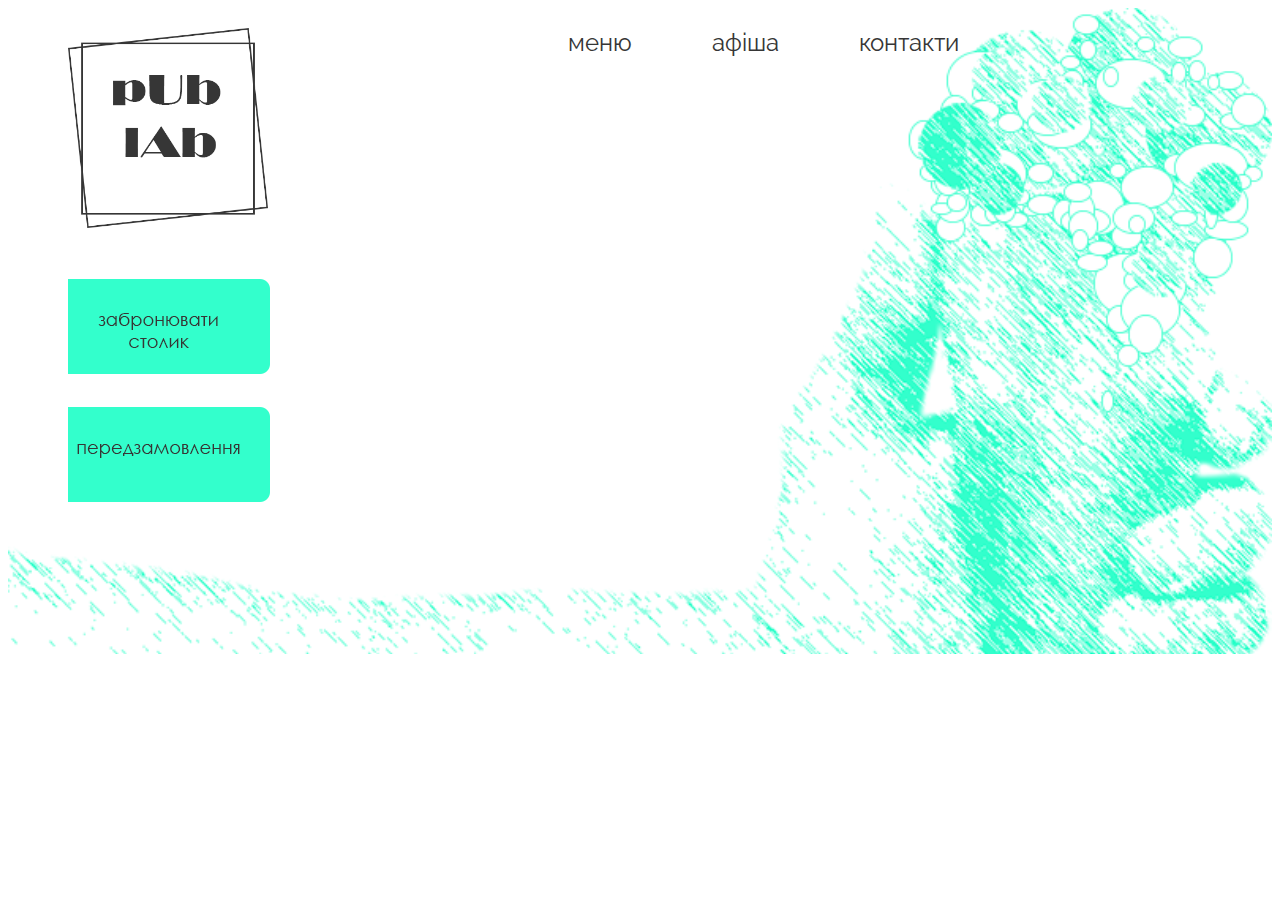
<file: index.html>
<!DOCTYPE html>
<html>
<head>
	<meta charset="utf-8">
	<title>Publub</title>
	<link rel="stylesheet" type="text/css" href="style.css">
	<link href="https://fonts.googleapis.com/css?family=Raleway" rel="stylesheet">
</head>
<body>
	<header class="header">
		<nav class="nav">
			<img src="logo1.png">
			<a href="menu.html" class="menu">меню</a>
			<a href="" class="afisha">афіша</a>
			<a href="" class="contact">контакти</a>
		</nav>
		<section class="buttom">
			<div id="reserve"><img src="reserve.png"></div>
			<div id ="pre-order"><img src="pre-order1.png"></div>
		</section>
	</main>
	</header>
	<main>
		
	<footer></footer>
</body>
</html>
</file>
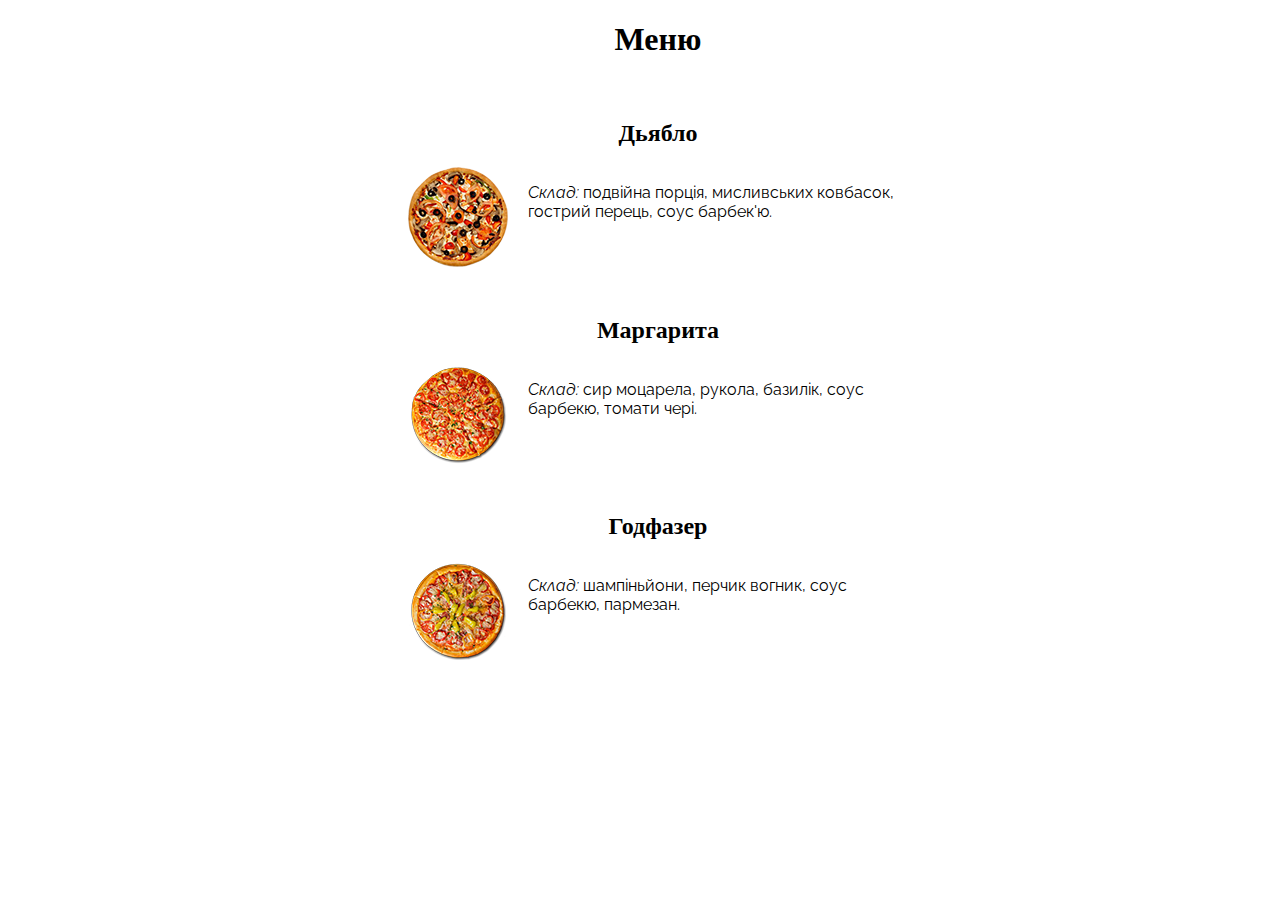
<file: menu.html>
<!DOCTYPE html>
<html>
<head>
	<meta charset="utf-8">
	<title>Menu</title>
	<link rel="stylesheet" type="text/css" href="menustyle.css">
	<link href="https://fonts.googleapis.com/css?family=Raleway" rel="stylesheet">
</head>
<body>
	<main class="main">
	    <h1>Меню</h1>
		<section id="pizza1">
		    <h2>Дьябло</h2>
		    <div class="name">
		    <img src="pizza1.png">
			<p><em>Склад:</em> подвійна порція, мисливських ковбасок, гострий перець, соус барбек'ю. </p>
			</div>	
		</section>
		<section id="pizza2">
		    <h2>Маргарита</h2>
		    <div class="name">
		<img src="pizza2.png">
		    <p><em>Склад:</em> сир моцарела, рукола, базилік, соус барбекю, томати чері.</p>
		    </div>		
		</section>
		<section id="pizza3">
		    <h2>Годфазер</h2>
		    <div class="name">
		    <img src="pizza3.png">
		    <p><em>Склад:</em> шампіньйони, перчик вогник, соус барбекю, пармезан.</p>
		    </div>
		</section>
	</main>
</body>
</html>
</file>
<file: style.css>
.{
	margin: 0;
	padding: 0;
}
.header{
	background-image: url(background.png);
	background-size: cover;
	height: 646px;
}
.nav{
	display: flex;
	flex-direction: row;

}
.nav img{
	padding-left: 60px;
	padding-top: 20px;
	width: 200px;
	height: 200px;
}
.nav a{
	padding-top: 20px;
	text-decoration: none;
	color: #363636;
	font-family: 'Raleway', sans-serif;
	font-size: 24px;
}
.menu{
	padding-left: 300px;
	padding-right: 80px;
}
.afisha{
	padding-right: 80px;
}
.buttom{
	display: flex;
	flex-direction: column;
}

#reserve{
	padding-top: 50px;
	padding-left: 60px;

}

#pre-order{
	padding-left: 60px;
	padding-top: 20px; 
}
</file>
<file: menustyle.css>
.main{
	width: 500px;
	height: 500px;
	padding-left: 400px;
}
.main h1{
	width: 100%;
	text-align: center;
}
#pizza1,#pizza2, #pizza3 {
	display: flex;
	flex-direction: column;
}
#pizza1 h2,#pizza2 h2, #pizza3 h2 {
	text-align: center;
}
#pizza1{
	display: flex;
	padding-top: 20px;
}
#pizza1 p{
	font-family: 'Raleway', sans-serif;
	padding-left: 20px;
}


#pizza2{
	display: flex;
	padding-top: 30px;
}
#pizza2 p{
	font-family: 'Raleway', sans-serif;
	padding-left: 20px;
}


#pizza3{
	display: flex;
	padding-top: 30px;
}
#pizza3 p{

	font-family: 'Raleway', sans-serif;
	padding-left: 20px;
}

.name {
	display: flex;

}
</file>
